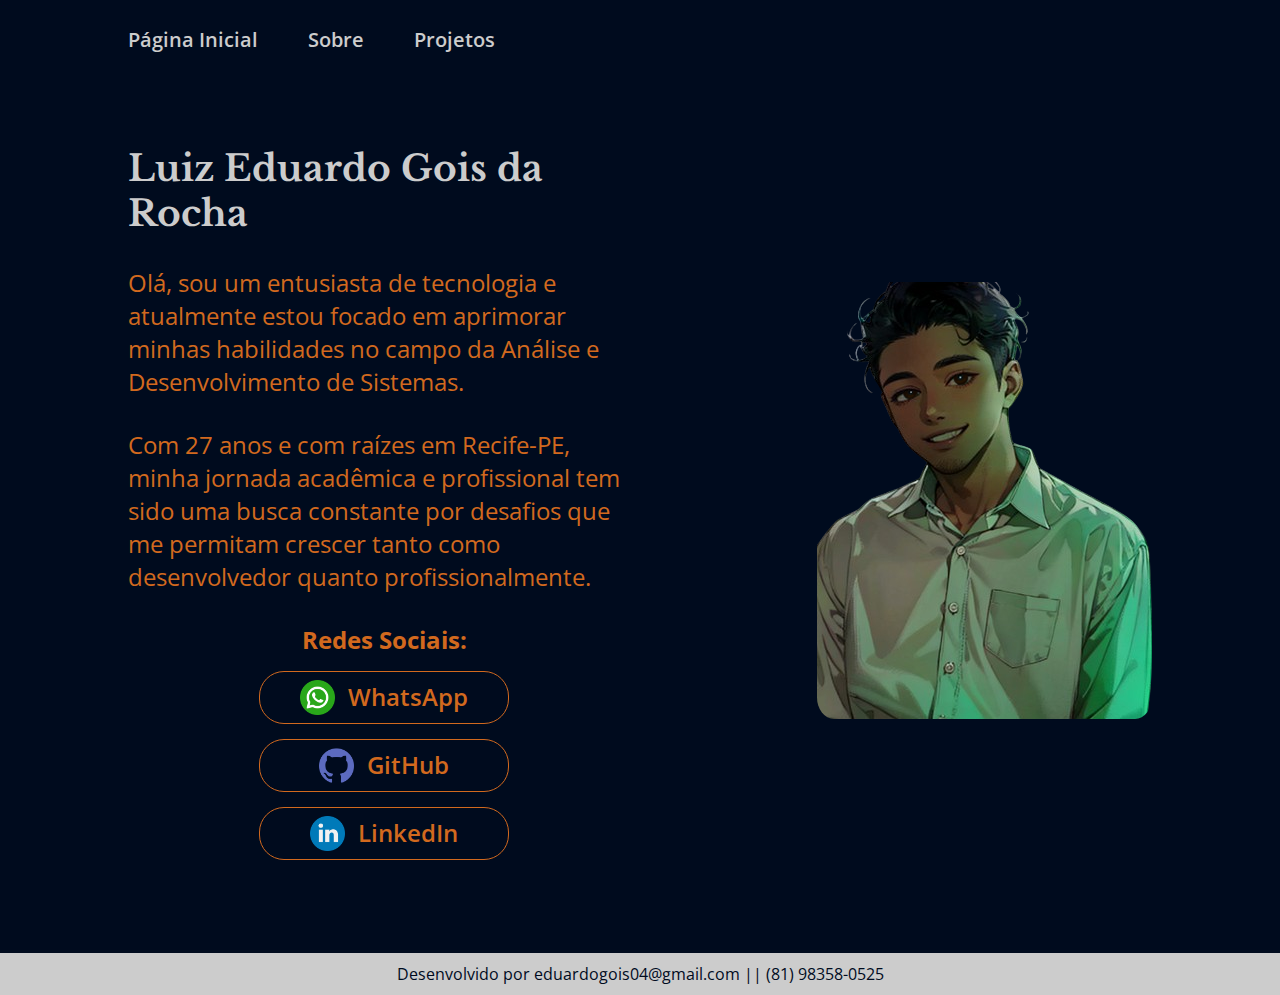
<file: index.html>
<!DOCTYPE html>
<html lang="pt-br">

<head>
    <meta charset="UTF-8">
    <meta name="viewport" content="width=device-width, initial-scale=1.0">
    <title>Portifólio 2024</title>
    <link rel="stylesheet" href="./Styles/reset.css">
    <link rel="stylesheet" href="./Styles/style.css">
</head>

<body>
    <header class="cabecalho">
       <nav class="cabecalho__menu">
            <a class="cabecalho__menu__link" href="index.html">Página Inicial</a>
            <a class="cabecalho__menu__link" href="about.html">Sobre</a>
            <a class="cabecalho__menu__link" href="project.html">Projetos</a>
       </nav>
    </header>


    <main class="apresentacao">
        <section class="apresentacao__conteudo">
            <h1 class="apresentacao__conteudo__titulo"><strong class="titulo-destaque">Luiz Eduardo Gois da Rocha</strong></h1>
            <p class="apresentacao__conteudo__texto">Olá, sou um entusiasta de tecnologia e atualmente estou focado em aprimorar minhas habilidades no campo da Análise e Desenvolvimento de Sistemas.</p> 
            <p class="apresentacao__conteudo__texto">Com 27 anos e com raízes em Recife-PE, minha jornada acadêmica e profissional tem sido uma busca constante por desafios que me permitam crescer tanto como desenvolvedor quanto profissionalmente.
            </p>
            
            <div class="apresentacao__links">
                <h2 class="apresentacao__links__subtitulo"><strong>Redes Sociais:</strong></h2>
                <a class="apresentacao__links__contato" href="https://wa.me/5581983580525"> 
                    <img class="tamanho__icone" src="assets/whatsapp.png">
                    WhatsApp
                </a>
                <a class="apresentacao__links__contato" href="https://github.com/edugrocha"> 
                    <img class="tamanho__icone" src="assets/github.png">
                    GitHub</a>
                <a class="apresentacao__links__contato" href="https://www.linkedin.com/in/luiz-eduardo-gois-da-rocha-65003226a/"> 
                    <img class="tamanho__icone" src="assets/linkedin.png">
                    LinkedIn</a>
            </div>            
        </section>

        <div class="profile__imagem">
            <img class="apresentacao__imagem" src="/assets/meu_avatar.png" alt="Avatar em animação">
        </div>
    </main>

    <footer class="rodape">
        <p>Desenvolvido por eduardogois04@gmail.com || (81) 98358-0525</p>
    </footer>

</body>

</html>
</file>
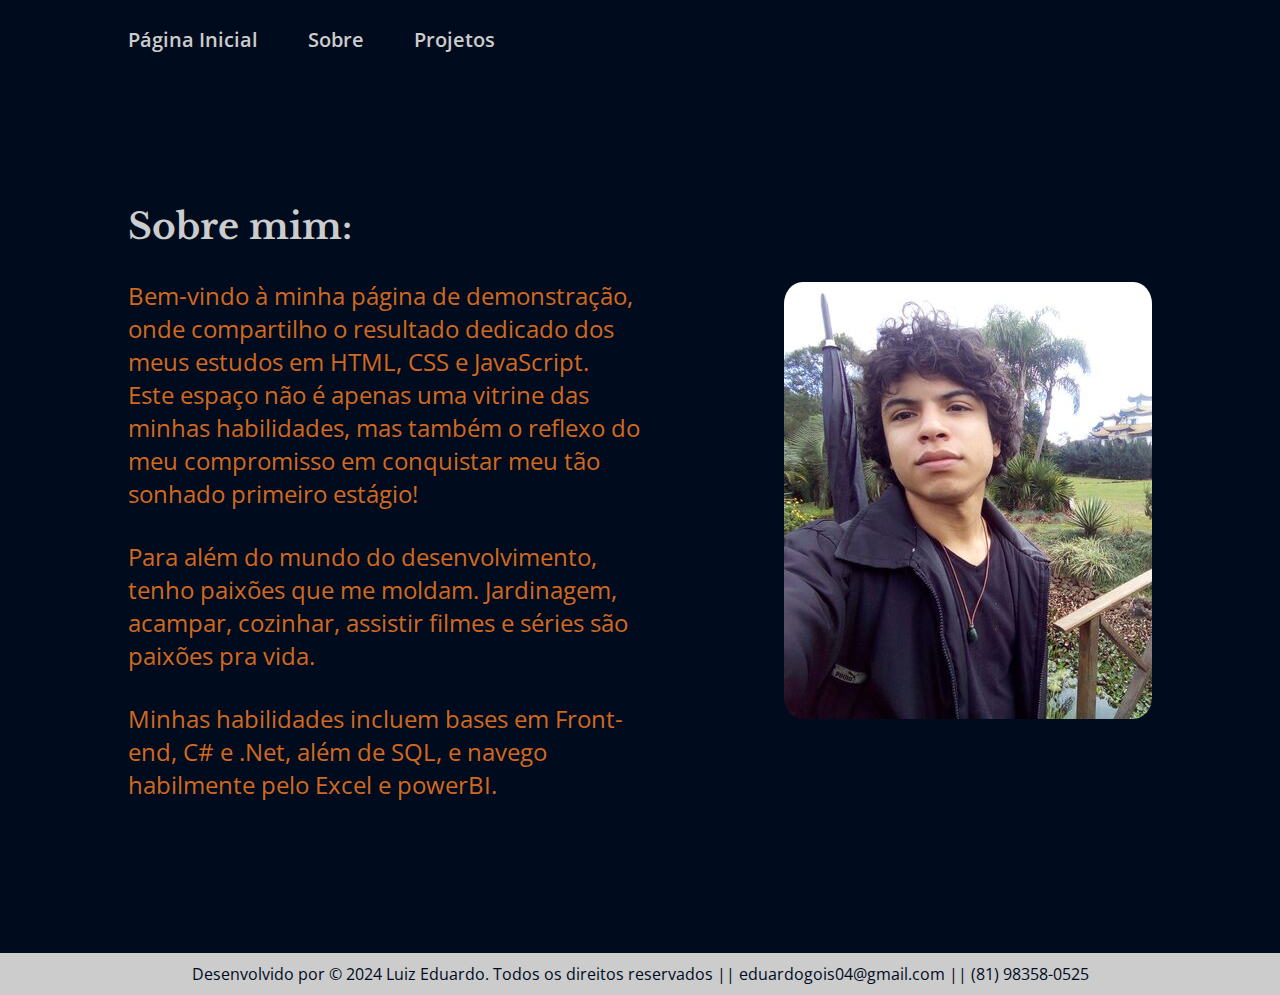
<file: about.html>
<!DOCTYPE html>
<html lang="pt-br">

<!-- Código semelhante ao primeiro, aplicando as mesmas melhorias. -->

<head>
    <meta charset="UTF-8">
    <meta name="viewport" content="width=device-width, initial-scale=1.0">
    <title>Mais sobre mim</title>
    <link rel="stylesheet" href="./Styles/reset.css">
    <link rel="stylesheet" href="./Styles/style.css">
</head>

<body>
    <header class="cabecalho">
        <nav class="cabecalho__menu">
            <a class="cabecalho__menu__link" href="index.html">Página Inicial</a>
            <a class="cabecalho__menu__link" href="about.html">Sobre</a>
            <a class="cabecalho__menu__link" href="Project.html">Projetos</a>
        </nav>
    </header>

    <main class="apresentacao">
        <section class="apresentacao__conteudo">
            <h1 class="apresentacao__conteudo__titulo"><strong class="titulo-destaque">Sobre mim:</strong></h1>
            <p class="apresentacao__conteudo__texto">Bem-vindo à minha página de demonstração, onde compartilho o resultado dedicado dos meus estudos em HTML, CSS e JavaScript. Este espaço não é apenas uma vitrine das minhas habilidades, mas também o reflexo do meu compromisso em conquistar meu tão sonhado primeiro estágio!</p>
            <p class="apresentacao__conteudo__texto">Para além do mundo do desenvolvimento, tenho paixões que me moldam. Jardinagem, acampar, cozinhar, assistir filmes e séries são paixões pra vida.</p>
            <p class="apresentacao__conteudo__texto">Minhas habilidades incluem bases em Front-end, C# e .Net, além de SQL, e navego habilmente pelo Excel e powerBI.</p>
        </section>

        <div class="profile__imagem">
            <img class="apresentacao__imagem__sobre" src="assets/minha_foto.jpg" alt="Luiz Eduardo Gois">
        </div>  
    </main>

    <footer class="rodape">
        <p>Desenvolvido por © 2024 Luiz Eduardo. Todos os direitos reservados || eduardogois04@gmail.com || (81) 98358-0525</p>
    </footer>
</body>
</html>
</file>
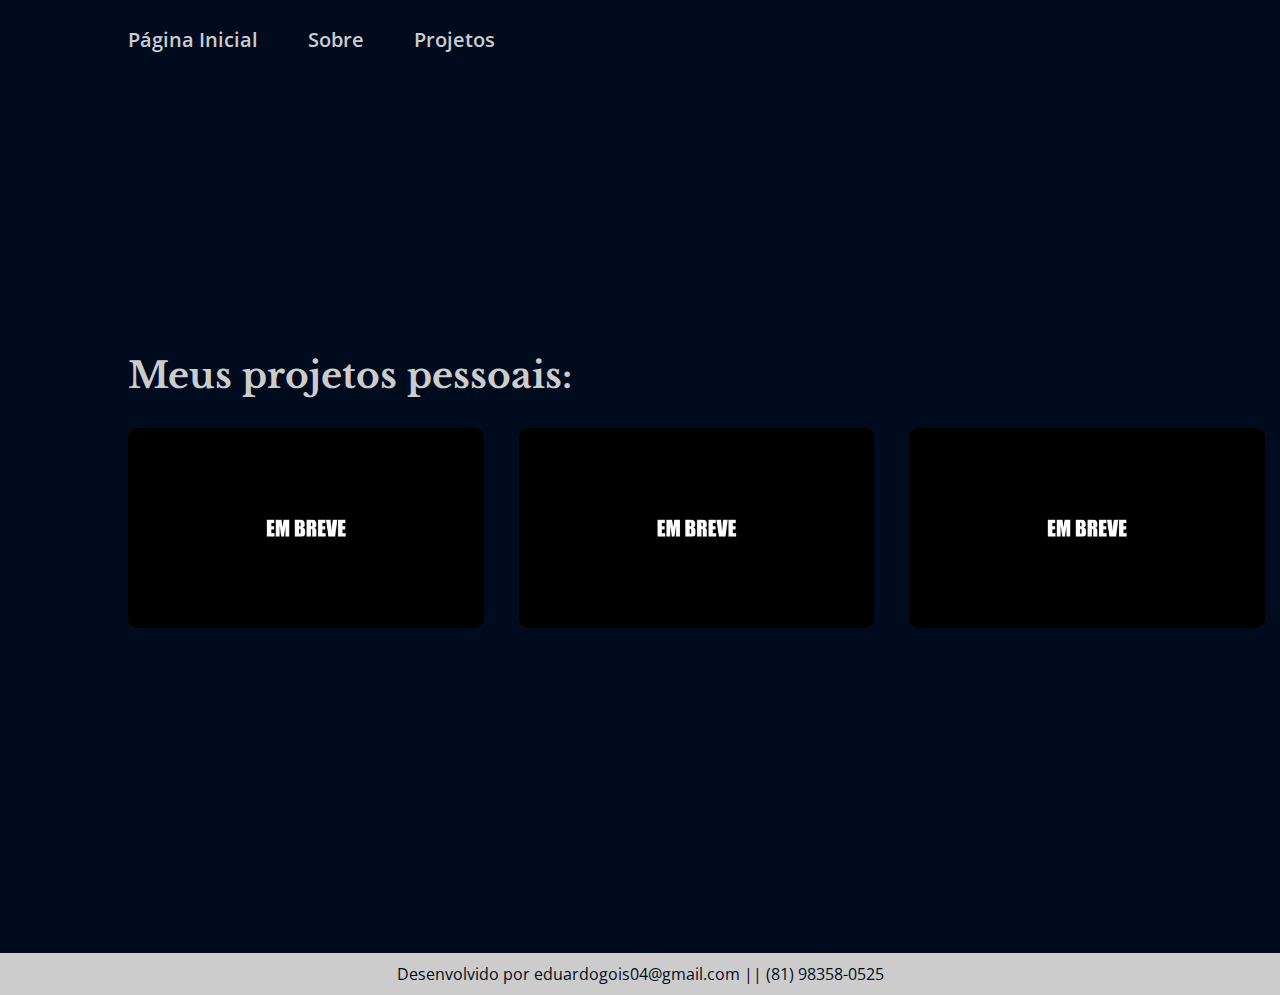
<file: project.html>
<!DOCTYPE html>
<html lang="pt-br">

<head>
        <meta charset="UTF-8">
        <meta name="viewport" content="width=device-width, initial-scale=1.0">
        <title>Meus projetos</title>
        <link rel="stylesheet" href="./Styles/reset.css">
        <link rel="stylesheet" href="./Styles/style.css">
</head>

<body>
    <header class="cabecalho">
        <nav class="cabecalho__menu">
            <a class="cabecalho__menu__link" href="index.html">Página Inicial</a>
            <a class="cabecalho__menu__link" href="about.html">Sobre</a>
            <a class="cabecalho__menu__link" href="Project.html">Projetos</a>
       </nav>
    </header>

    <main class="apresentacao">
        <section class="apresentacao__conteudo">
            <h1 class="apresentacao__projeto__titulo"></strong> Meus projetos pessoais:</strong> </h1>
            <div class="apresentacao__projeto">
                <a class="apresentação__projeto__desenvolvido" href="https://github.com/edugrocha"> 
                    <img class="tamanho__icone" src="assets/em breve.jpg"> 
                </a>
                <a class="apresentacao__projeto__desenvolvido" href="https://github.com/edugrocha"> 
                    <img class="tamanho__icone" src="assets/em breve.jpg">
                </a>
                <a class="apresentacao__projeto__desenvolvido" href="https://github.com/edugrocha"> 
                    <img class="tamanho__icone" src="assets/em breve.jpg">
                </a>
            </div>
        </section>
    </main>

    <footer class="rodape">
            <p>Desenvolvido por eduardogois04@gmail.com || (81) 98358-0525</p>
    </footer>
    
</body>

</html>
</file>
<file: Styles/style.css>
@import url('https://fonts.googleapis.com/css2?family=Libre+Baskerville&display=swap');
@import url('https://fonts.googleapis.com/css2?family=Open+Sans:wght@400;600&display=swap');

:root {
    --cor-primaria: #000b1e;
    --cor-secundaria: #d2691e;
    --cor-terciaria: #cccccc;
    --cor-hover: #272727;

    --fonte-primaria: 'Open Sans', sans-serif;
    --fonte-secundaria: 'Libre Baskerville', serif;
    --fonte-fallback: sans-serif;  /* garantir que a fonte não falhe*/
}

* {
    margin: 0;
    padding: 0;
}

body {
    box-sizing: border-box;
    background-color: var(--cor-primaria);
    color: var(--cor-secundaria);
}

.cabecalho {
    padding: 2% 0% 0% 10%;
}

.cabecalho__menu {
    display: flex;
    gap: 50px;
}

.cabecalho__menu__link {
    color: var(--cor-terciaria);
    font-family: var(--fonte-primaria);
    font-size: 1.25rem;
    font-weight: 600;
    text-decoration: none;
}

.apresentacao {
    padding: 5% 10%;
    display: flex;
    align-items: center;
    justify-content: space-between;
    min-height: 100vh;
    gap: 32px;
}

.apresentacao__conteudo {
    width: 50%;
    height: flex;
    display: flex;
    flex-direction: column;
    gap: 30px;
}

.apresentacao__conteudo__titulo {
    font-size: 2.25rem;
    font-family: var(--fonte-secundaria);
}

.titulo-destaque {
    color: var(--cor-terciaria);
}

.apresentacao__conteudo__texto {
    font-size: 1.5rem;
    font-family: var(--fonte-primaria);
}

.apresentacao__links {
    display: flex;
    flex-direction: column;
    align-items: center;
    justify-content: space-between;
    gap: 15px;
}

.apresentacao__links__subtitulo {
    font-family: var(--fonte-primaria);
    font-weight: 400;
    font-size: 1.5rem;
}

.apresentacao__links__contato {
    display: flex;
    justify-content: center;
    gap: 8px;
    border: 1px solid var(--cor-secundaria);
    color: var(--cor-secundaria);
    text-align: center;
    width: 250px;
    border-radius: 25px;
    font-size: 1.5rem;
    font-weight: 600;
    font-family: var(--fonte-primaria);
    padding: 8px 0;
    text-decoration: none;    
}

.apresentacao__links__contato:hover {
    background-color: var(--cor-hover);
}

.apresentacao__links__contato .tamanho__icone {
    width: 35px;
    height: 35px;
    margin-right: 5px;
}

.apresentacao__imagem {
    width: 100%;
}

.apresentacao__imagem__sobre {
    width: 100%;
}

.rodape {
    padding: 10px;
    color: var(--cor-primaria);
    background-color: var(--cor-terciaria);
    text-align: center;
    font-family: var(--fonte-primaria);
    font-size: 1rem;
    font-weight: 400;
}

.profile__imagem img {
    border-radius: 5%;
    animation: pulseanimation 1s infinite;
}

@keyframes pulseanimation {
    0%{
        transform: scale(1);
    }

    50%{
        transform: scale(1.02);
    }

    100%{
        transform: scale(1);
    }

}

.apresentacao__projeto {
    width: 50%;
    display: flex;
    flex-direction: row;
    gap: 30px;
}

.apresentacao__projeto__titulo {
    color: var(--cor-terciaria);
    font-size: 2.25rem;
    font-family: var(--fonte-secundaria);
}

.apresentacao__projeto .tamanho__icone {
    display: inline-flex;
    align-items: center;
    justify-content: center;
    gap: 8px;
    height: 200px;
    margin-right: 5px;
    border-radius: 10px;  
    margin-bottom: 20px;

}

@media (max-width: 1200px) {
    .cabecalho {
        padding: 10%;
    }

    .cabecalho__menu {
        justify-content: center;
    }

    .apresentacao {
        flex-direction: column-reverse;
        padding: 1%;
    }

    .apresentacao__conteudo {
        width: auto;
    }
}
</file>
